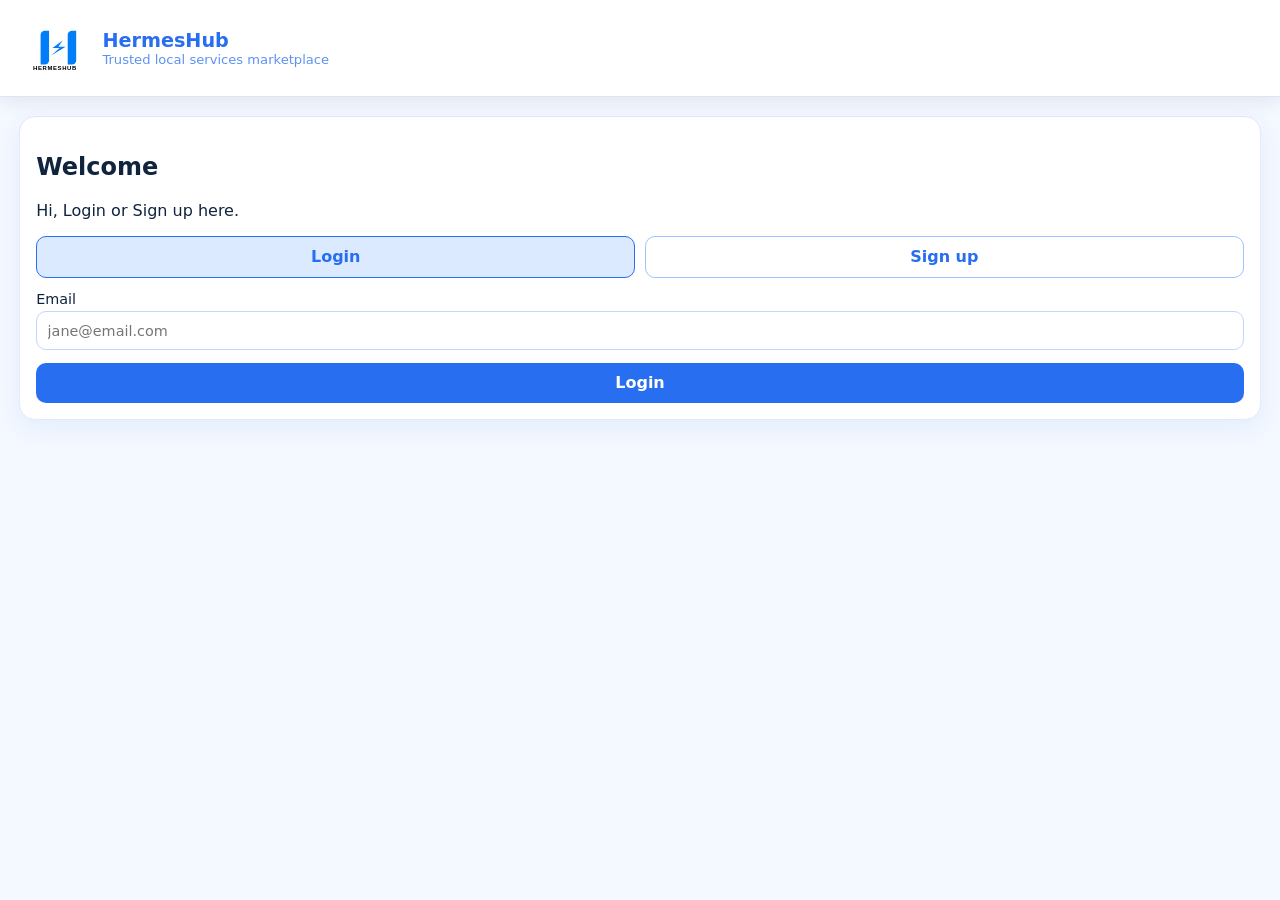
<file: legacy-booking-demo/index.html>
<!doctype html>
<html lang="en">
  <head>
    <meta charset="UTF-8" />
    <meta name="viewport" content="width=device-width, initial-scale=1.0" />
    <title>HermesHub</title>
    <link rel="stylesheet" href="styles.css" />
  </head>
  <body>
    <header class="topbar">
      <div class="brand">
        <img class="logo" src="logo.svg" alt="HermesHub logo" />
        <div>
          <h1>HermesHub</h1>
          <p class="tagline">Trusted local services marketplace</p>
        </div>
      </div>

      <div id="marketControls" class="market-controls hidden">
        <input id="globalSearch" type="search" placeholder="Search for stores, services, and products" />
        <select id="globalCategory"></select>
        <select id="globalSort" aria-label="Sort marketplace results">
          <option value="recommended">Sort: Recommended</option>
          <option value="price-asc">Price: Low to high</option>
          <option value="price-desc">Price: High to low</option>
          <option value="rating-desc">Rating: Highest rated</option>
          <option value="reviews-desc">Reviews: Most reviewed</option>
        </select>
      </div>

      <div class="top-actions">
        <button id="profileBtn" class="icon-btn hidden" aria-label="Profile">👤</button>
        <button id="notifyBtn" class="icon-btn hidden" aria-label="Notifications">🔔</button>
        <button id="logoutBtn" class="ghost hidden">Logout</button>
        <section id="notificationPanel" class="notification-panel hidden" aria-live="polite"></section>
      </div>
    </header>

    <main>
      <section id="authCard" class="card">
        <h2>Welcome</h2>
        <p>Hi, Login or Sign up here.</p>
        <div class="auth-toggle" role="tablist" aria-label="Authentication pages">
          <button type="button" id="showLoginBtn" class="ghost active" data-auth-view="login">Login</button>
          <button type="button" id="showSignupBtn" class="ghost" data-auth-view="signup">Sign up</button>
        </div>

        <form id="loginForm" class="stack">
          <label>
            Email
            <input required type="email" name="email" placeholder="jane@email.com" />
          </label>
          <button type="submit">Login</button>
        </form>

        <form id="signupForm" class="stack hidden">
          <label>
            Full Name
            <input required name="name" placeholder="Jane Doe" />
          </label>
          <label>
            Email
            <input required type="email" name="email" placeholder="jane@email.com" />
          </label>
          <label>
            Phone
            <input required name="phone" placeholder="08012345678" />
          </label>
          <label>
            Role
            <select name="role" id="roleSelect">
              <option value="customer">Customer</option>
              <option value="provider">Service Provider</option>
              <option value="admin">Admin</option>
            </select>
          </label>
          <div id="providerFields" class="stack hidden">
            <label>
              Category
              <select name="category">
                <option>Plumber</option>
                <option>Electrician</option>
                <option>Makeup Artist</option>
                <option>Carpenter</option>
              </select>
            </label>
            <label>
              Location
              <input name="location" placeholder="Lagos" />
            </label>
            <label>
              Business Name
              <input name="business" placeholder="Hermes Fix Pro" />
            </label>
            <label>
              KYC ID Number
              <input name="kycId" placeholder="NIN/Passport No" />
            </label>
          </div>
          <button type="submit">Create account</button>
        </form>
      </section>

      <section id="app" class="hidden">
        <div class="grid">
          <section id="customerView" class="card hidden"></section>
          <section id="providerView" class="card hidden"></section>
          <section id="adminView" class="card hidden"></section>
        </div>
      </section>
    </main>

    <template id="ratingStarsTemplate">
      <span class="stars"></span>
    </template>

    <script src="app.js"></script>
  </body>
</html>
</file>
<file: legacy-booking-demo/styles.css>
:root {
  font-family: Inter, system-ui, -apple-system, sans-serif;
  color: #10233f;
  background: #f4f8ff;
  --primary: #286EF0;
}
* { box-sizing: border-box; }
body { margin: 0; }

.brand {
  display: flex;
  align-items: center;
  gap: 0.7rem;
}

.logo {
  width: 72px;
  height: 72px;
  object-fit: contain;
  flex: 0 0 auto;
}

.topbar {
  position: sticky;
  top: 0;
  z-index: 20;
  display: grid;
  grid-template-columns: auto 1fr auto;
  align-items: center;
  gap: 1rem;
  padding: 0.75rem 1.2rem;
  background: #ffffff;
  border-bottom: 1px solid #dbe5f5;
  box-shadow: 0 5px 18px rgba(15, 23, 42, 0.08);
}
h1 { margin: 0; font-size: 1.2rem; color: var(--primary); }
.tagline { margin: 0; opacity: 0.75; font-size: 0.82rem; color: var(--primary); }
main { max-width: 1500px; margin: 0 auto; padding: 1.2rem; }

.market-controls {
  display: grid;
  grid-template-columns: minmax(0, 1.6fr) 220px 220px;
  gap: 0.8rem;
  max-width: 980px;
  width: 100%;
  justify-self: center;
}

.top-actions {
  display: flex;
  gap: 0.5rem;
  align-items: center;
}


.notification-panel {
  position: absolute;
  top: calc(100% + 0.5rem);
  right: 1.2rem;
  width: min(360px, calc(100vw - 2.4rem));
  max-height: 60vh;
  overflow: auto;
  background: #ffffff;
  border: 1px solid #dbe5f5;
  border-radius: 14px;
  box-shadow: 0 14px 30px rgba(15, 23, 42, 0.16);
  padding: 0.8rem;
  z-index: 40;
}

.notification-item {
  border: 1px solid #e6eefb;
  background: #f8fbff;
  border-radius: 10px;
  padding: 0.6rem;
  margin-bottom: 0.55rem;
}

.notification-item:last-child {
  margin-bottom: 0;
}

.notification-item.unread {
  border-color: #93c5fd;
  background: #eff6ff;
}

.notification-time {
  font-size: 0.75rem;
  color: #64748b;
  margin-top: 0.2rem;
}

.icon-btn {
  border: 1px solid #c7d8fb;
  background: #eef4ff;
  color: var(--primary);
  border-radius: 999px;
  padding: 0.55rem 0.85rem;
  cursor: pointer;
  font-weight: 600;
}


.icon-btn.has-alert {
  position: relative;
  border-color: #f97316;
}

.icon-btn.has-alert::after {
  content: "";
  position: absolute;
  top: 6px;
  right: 7px;
  width: 8px;
  height: 8px;
  border-radius: 999px;
  background: #ef4444;
  box-shadow: 0 0 0 2px #eef4ff;
}

.card {
  background: #fff;
  border-radius: 16px;
  border: 1px solid #e0eaf8;
  padding: 1rem;
  margin-bottom: 1rem;
  box-shadow: 0 8px 24px rgba(37, 99, 235, 0.08);
}
.grid { display: grid; grid-template-columns: 1fr; gap: 1rem; }
.stack { display: grid; gap: 0.8rem; }
label { display: grid; gap: 0.3rem; font-size: 0.9rem; }
input, select, button, textarea {
  border-radius: 10px;
  border: 1px solid #bfd6ff;
  padding: 0.65rem;
  font: inherit;
}
button {
  border: 0;
  background: var(--primary);
  color: #fff;
  font-weight: 600;
  cursor: pointer;
}
button.ghost {
  background: transparent;
  border: 1px solid #9fc4ff;
  color: var(--primary);
}
button.warn { background: #dc2626; }
.hidden { display: none !important; }
.list { display: grid; gap: 0.7rem; }
.item {
  border: 1px solid #dbe5f5;
  border-radius: 12px;
  padding: 0.8rem;
  background: #f8fbff;
}
.badges { display: flex; gap: 0.4rem; flex-wrap: wrap; margin: 0.4rem 0; }
.badge {
  font-size: 0.75rem;
  background: #dbeafe;
  color: var(--primary);
  padding: 0.2rem 0.5rem;
  border-radius: 999px;
}
.stars { color: #eab308; letter-spacing: 1px; }
.muted { color: #64748b; }
.price { color: var(--primary); font-weight: 700; }

.marketplace-layout {
  display: grid;
  grid-template-columns: 260px 1fr 250px;
  gap: 1rem;
  align-items: start;
}
.filters-panel { position: sticky; top: 100px; }
.filter-item {
  display: grid;
  grid-template-columns: 26px 1fr;
  align-items: start;
  gap: 0.5rem;
  margin-bottom: 0.9rem;
}

.market-content { display: grid; gap: 1.1rem; }
.promo-banner {
  background: linear-gradient(120deg, #286EF0, #5A92FF);
  color: #fff;
  border-radius: 18px;
  padding: 1.4rem;
  box-shadow: 0 12px 30px rgba(37, 99, 235, 0.28);
}
.category-row {
  display: grid;
  grid-template-columns: repeat(6, minmax(0, 1fr));
  gap: 0.8rem;
}
.category-card {
  background: #f0f7ff;
  border: 1px solid #d4e6ff;
  padding: 0.8rem;
  border-radius: 12px;
  text-align: center;
  font-weight: 600;
}
.products-grid {
  display: grid;
  grid-template-columns: repeat(4, minmax(0, 1fr));
  gap: 1rem;
}
.product-card {
  border: 1px solid #deebff;
  border-radius: 14px;
  background: #fff;
  padding: 0.75rem;
  box-shadow: 0 8px 18px rgba(37, 99, 235, 0.08);
  transition: transform 0.2s ease, box-shadow 0.2s ease;
}
.product-card:hover {
  transform: translateY(-4px);
  box-shadow: 0 16px 28px rgba(37, 99, 235, 0.18);
}
.image-wrap { position: relative; overflow: hidden; border-radius: 10px; }
.image-wrap img {
  width: 100%;
  height: 150px;
  object-fit: cover;
  display: block;
}
.quick-view {
  position: absolute;
  left: 50%;
  bottom: 10px;
  transform: translateX(-50%);
  opacity: 0;
  transition: opacity 0.2s ease;
}
.product-card:hover .quick-view { opacity: 1; }

.right-sidebar { position: sticky; top: 100px; }
.right-sidebar ul { margin: 0 0 1rem; padding-left: 1.2rem; }

.actions-row {
  display: flex;
  gap: 0.7rem;
}

.auth-toggle {
  display: grid;
  grid-template-columns: repeat(2, minmax(0, 1fr));
  gap: 0.6rem;
  margin-bottom: 0.8rem;
}
.auth-toggle .active {
  background: #dbeafe;
  border-color: #286EF0;
}

@media (max-width: 1200px) {
  .marketplace-layout { grid-template-columns: 230px 1fr; }
  .right-sidebar { display: none; }
  .products-grid { grid-template-columns: repeat(3, minmax(0, 1fr)); }
}

.picker-grid {
  display: grid;
  grid-template-columns: repeat(2, minmax(0, 1fr));
  gap: 0.7rem;
}

.clickable-picker {
  cursor: pointer;
}

.clickable-picker input {
  cursor: pointer;
}

details {
  margin-top: 0.6rem;
  background: #eef4ff;
  border-radius: 8px;
  padding: 0.5rem;
}

.negotiation-chat-layout {
  display: grid;
  grid-template-columns: minmax(0, 1fr) minmax(0, 1fr);
  gap: 0.8rem;
}

.item-section {
  background: #f8fbff;
  border: 1px solid #dbe5f5;
  border-radius: 10px;
  padding: 0.7rem;
}

.subsection-title {
  margin: 0;
  color: var(--primary);
}

@media (max-width: 800px) {
  .picker-grid {
    grid-template-columns: 1fr;
  }

  .negotiation-chat-layout {
    grid-template-columns: 1fr;
  }
}


.summary-strip {
  display: grid;
  grid-template-columns: repeat(auto-fit, minmax(160px, 1fr));
  gap: 0.8rem;
  margin-bottom: 1rem;
}

.summary-card {
  border: 1px solid #dbe5f5;
  border-radius: 14px;
  padding: 0.9rem;
  background: linear-gradient(180deg, #ffffff, #f8fbff);
}

.summary-card .label {
  margin: 0;
  color: #64748b;
  font-size: 0.82rem;
}

.summary-card .value {
  margin: 0.3rem 0 0;
  font-size: 1.4rem;
  font-weight: 700;
  color: var(--primary);
}

.inline-message {
  margin: 0.35rem 0 0;
  font-size: 0.82rem;
  color: #64748b;
}

@media (max-width: 980px) {
  .topbar {
    grid-template-columns: 1fr;
  }

  .market-controls {
    grid-template-columns: 1fr;
    max-width: none;
    justify-self: stretch;
  }

  .top-actions {
    justify-content: flex-end;
  }
}

@media (max-width: 900px) {
  .products-grid {
    grid-template-columns: repeat(2, minmax(0, 1fr));
  }
}

@media (max-width: 640px) {
  main {
    padding: 0.9rem;
  }

  .products-grid {
    grid-template-columns: 1fr;
  }

  .brand {
    align-items: flex-start;
  }

  .logo {
    width: 56px;
    height: 56px;
  }
}
</file>
